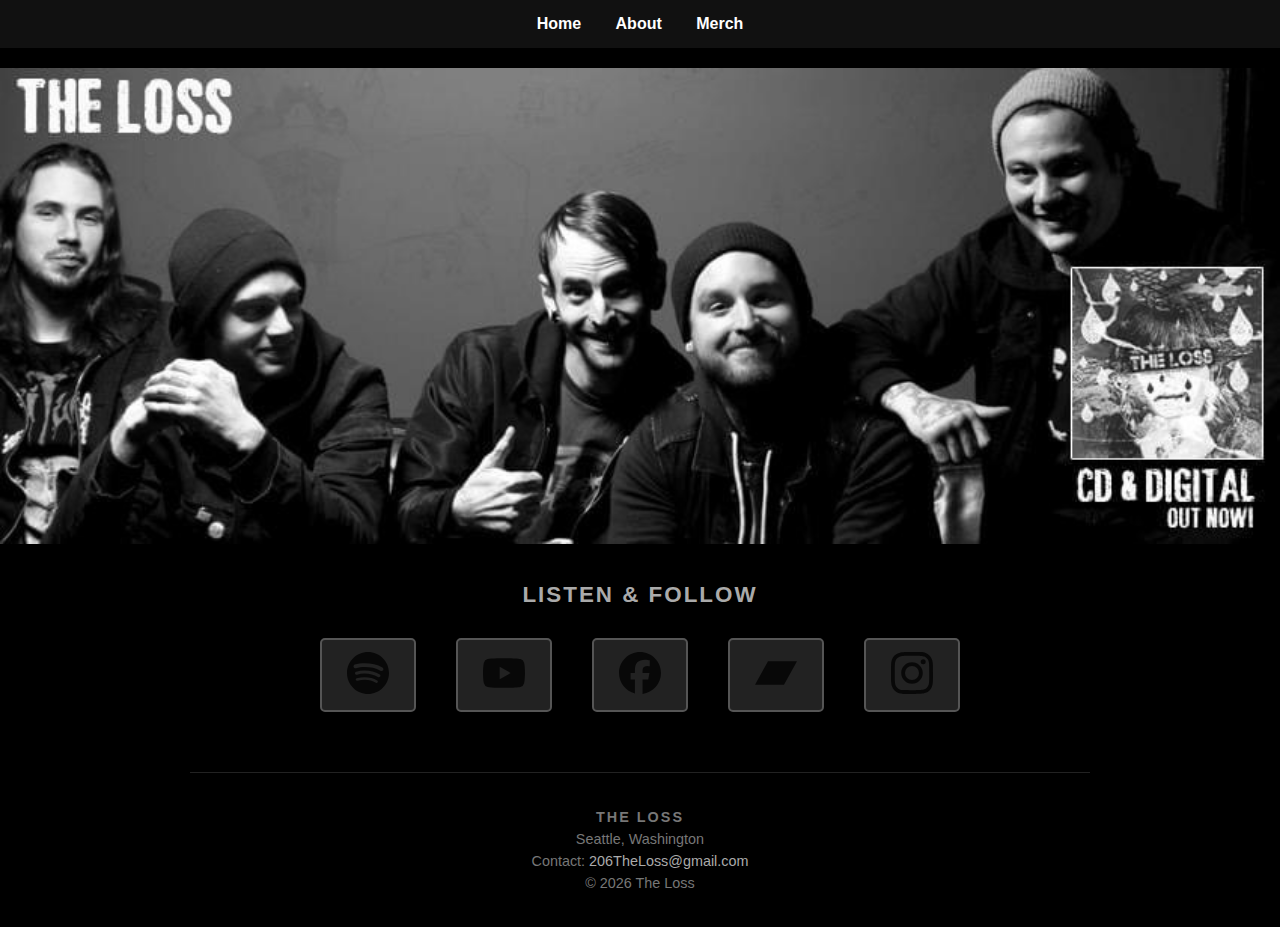
<file: index.html>
<!DOCTYPE html>
<html lang="en">
<head>
    <meta charset="UTF-8">
    <title>The Loss | Official Website</title>
    <link rel="stylesheet" href="css/style.css">
</head>
<body>

    <!-- Navigation -->
 <nav>
    <a href="index.html">Home</a>
    <a href="about.html">About</a>
    <a href="merch.html">Merch</a>
</nav>


    <!-- Hero Section -->
<header class="hero">
    <img src="images/logo.JPG" alt="The Loss logo" class="logo">
</header>


    <!-- Main Content -->
    <main>
   <main>
    <section class="media-links">
        <h2>Listen & Follow</h2>
        <div class="links-container">
            <a href="https://open.spotify.com/artist/5eCzW9Oke8pT3HcdRffNi5?si=si-sr625RPWtci1s93fE2A" target="_blank" class="media-button">
                <img src="images/spotify.svg" alt="Spotify">
            </a>
            <a href="https://youtu.be/I3PcFXfuRbw?si=QHe2i3LPQndIsS9O" target="_blank" class="media-button">
                <img src="images/youtube.svg" alt="YouTube">
            </a>
            <a href="https://www.facebook.com/share/17o7KRnhnF/?mibextid=wwXIfr" target="_blank" class="media-button">
                <img src="images/facebook.svg" alt="Facebook">
            </a>
            <a href="https://theloss206.bandcamp.com/album/everything-you-ever-wanted" target="_blank" class="media-button">
                <img src="images/bandcamp.svg" alt="Bandcamp">
            </a>
            <a href="https://www.instagram.com/theeloss?igsh=d245bG1lNG1ja3ph" target="_blank" class="media-button">
                <img src="images/instagram.svg" alt="Instagram">
            </a>
        </div>
    </section>
<footer class="site-footer">
    <div class="footer-content">
        <p class="footer-band">The Loss</p>
        <p class="footer-location">Seattle, Washington</p>
        <p class="footer-contact">
            Contact: <a href="mailto:206TheLoss@gmail.com">206TheLoss@gmail.com</a>
        </p>
        <p class="footer-copy">© 2026 The Loss</p>
    </div>
</footer>



    </main>

</body>
</html>
</file>
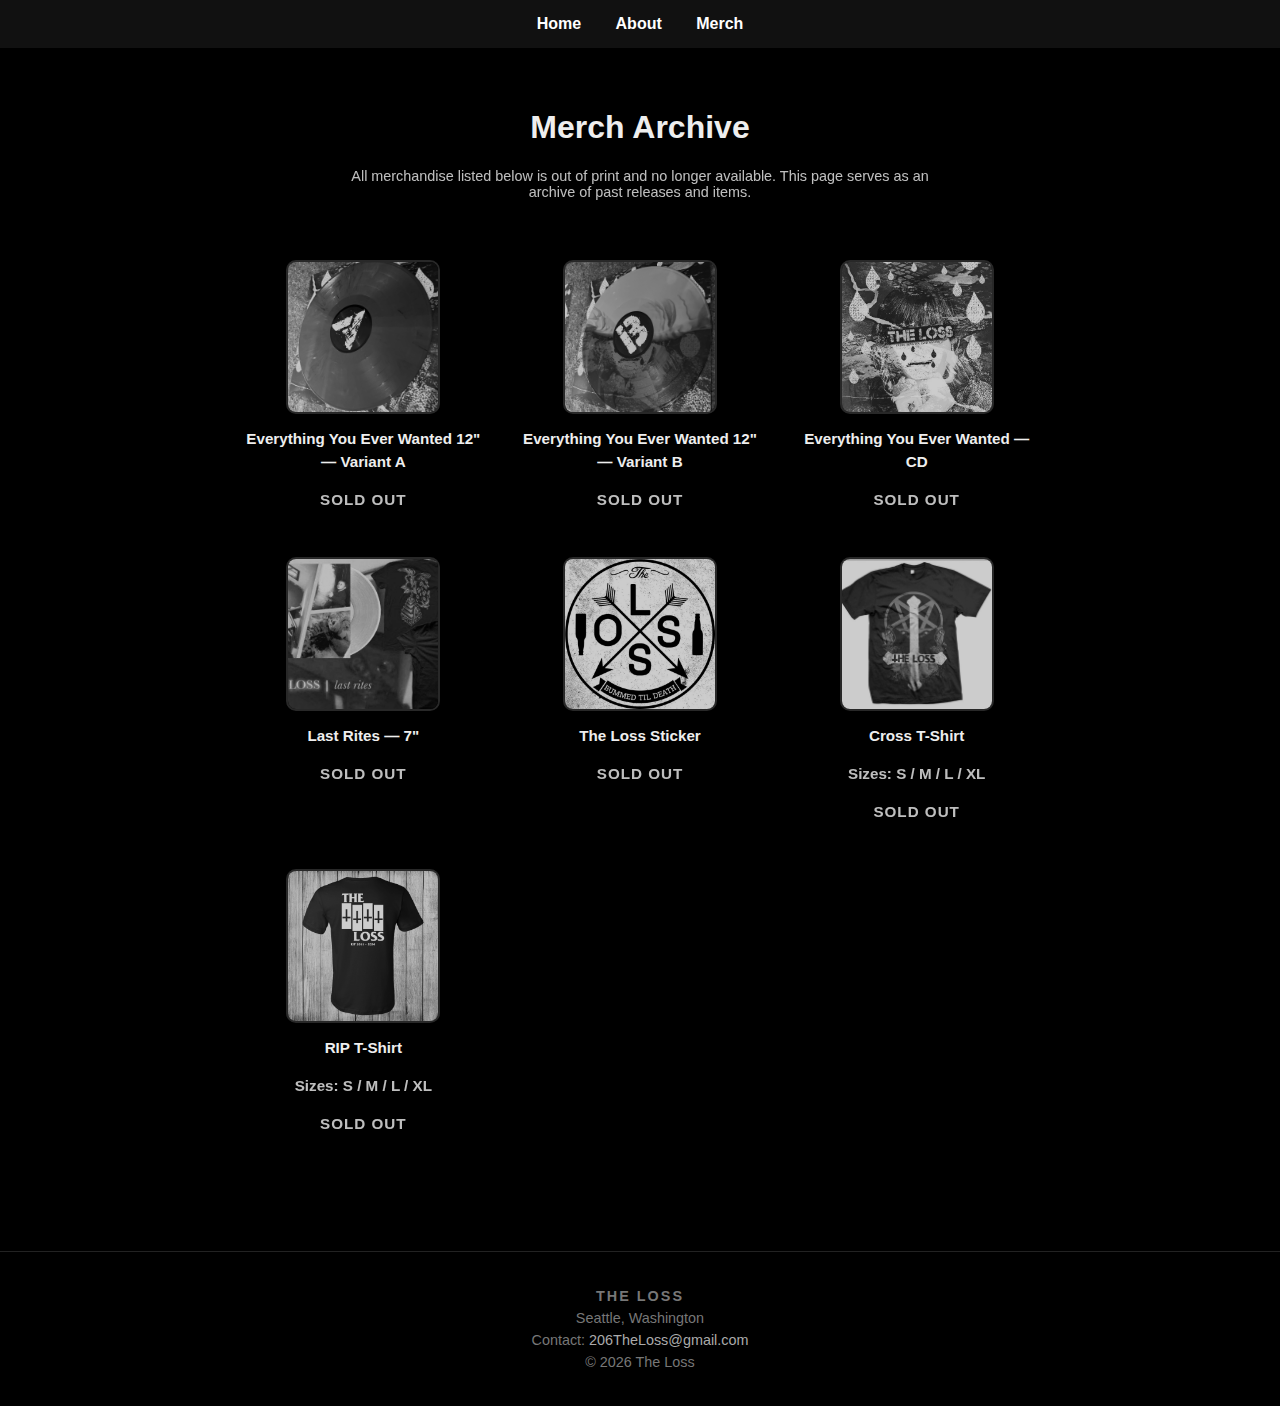
<file: merch.html>
<!DOCTYPE html>
<html lang="en">
<head>
    <meta charset="UTF-8">
    <title>The Loss | Merch</title>
    <link rel="stylesheet" href="css/style.css">
</head>
<body>

<!-- Navigation -->
<nav>
    <a href="index.html">Home</a>
    <a href="about.html">About</a>
    <a href="merch.html">Merch</a>
</nav>

<!-- Page Header -->
<header class="page-header">
    <h1>Merch Archive</h1>
    <p class="archive-note">
        All merchandise listed below is out of print and no longer available.
        This page serves as an archive of past releases and items.
    </p>
</header>

<!-- Main Content -->
<main>
    <section class="merch-section">

        <!-- Merch Grid -->
        <div class="merch-grid">

            <!-- Records -->
            <div class="merch-item sold-out">
                <img src="images/varianta.jpeg" alt="Everything You Ever Wanted 12 inch Variant A">
                <p class="merch-name">Everything You Ever Wanted 12&quot; — Variant A</p>
                <p class="merch-status">Sold Out</p>
            </div>

            <div class="merch-item sold-out">
                <img src="images/IMG_6369.jpeg" alt="Everything You Ever Wanted 12 inch Variant B">
                <p class="merch-name">Everything You Ever Wanted 12&quot; — Variant B</p>
                <p class="merch-status">Sold Out</p>
            </div>

            <div class="merch-item sold-out">
                <img src="images/IMG_7965.jpeg" alt="Everything You Ever Wanted CD">
                <p class="merch-name">Everything You Ever Wanted — CD</p>
                <p class="merch-status">Sold Out</p>
            </div>

            <div class="merch-item sold-out">
                <img src="images/IMG_7966.jpeg" alt="Last Rites 7 inch">
                <p class="merch-name">Last Rites — 7&quot;</p>
                <p class="merch-status">Sold Out</p>
            </div>

            <!-- Sticker -->
            <div class="merch-item sold-out">
                <img src="images/IMG_7967.jpeg" alt="The Loss Sticker">
                <p class="merch-name">The Loss Sticker</p>
                <p class="merch-status">Sold Out</p>
            </div>

            <!-- Cross Shirt -->
            <div class="merch-item sold-out">
                <img src="images/cross.jpeg" alt="Cross T-Shirt">
                <p class="merch-name">Cross T-Shirt</p>
                <p class="merch-sizes">Sizes: S / M / L / XL</p>
                <p class="merch-status">Sold Out</p>
            </div>

            <!-- RIP Shirt -->
            <div class="merch-item sold-out">
                <img src="images/rip.jpeg" alt="RIP T-Shirt">
                <p class="merch-name">RIP T-Shirt</p>
                <p class="merch-sizes">Sizes: S / M / L / XL</p>
                <p class="merch-status">Sold Out</p>
            </div>

        </div>
    </section>
</main>

<!-- Footer -->
<footer class="site-footer">
    <div class="footer-content">
        <p class="footer-band">The Loss</p>
        <p class="footer-location">Seattle, Washington</p>
        <p class="footer-contact">
            Contact: <a href="mailto:206TheLoss@gmail.com">206TheLoss@gmail.com</a>
        </p>
        <p class="footer-copy">© 2026 The Loss</p>
    </div>
</footer>

</body>
</html>
</file>
<file: css/style.css>
body {
    margin: 0;
    background-color: #000;
    color: #eee;
    font-family: Arial, Helvetica, sans-serif;
    text-align: center;
}


nav {
    background-color: #111;
    padding: 15px;
}

nav a {
    color: white;
    text-decoration: none;
    margin: 0 15px;
    font-weight: bold;
}

nav a:hover {
    text-decoration: underline;
}

.hero {
    padding: 40px 20px;
}

.logo {
    width: 100%;
    max-width: 100%;
    height: auto;
    display: block;
}

.hero {
    padding: 20px 0;
}

.media-links img {
    all: unset;
}



.media-links h2 {
    font-size: 1.4rem;
    letter-spacing: 2px;
    text-transform: uppercase;
    margin-bottom: 30px;
    color: #aaa;
}


.links-container {
    display: flex;
    justify-content: center;
    flex-wrap: wrap;
    gap: 20px;
}

.media-button {
    background-color: #222;
    color: white;
    text-decoration: none;
    padding: 12px 25px;
    font-weight: bold;
    border: 2px solid #555;
    border-radius: 5px;
    transition: all 0.2s ease-in-out;
}

.media-button:hover {
    background-color: #555;
    border-color: #fff;
    color: #fff;
}
.links-container {
    display: flex;
    justify-content: center;
    flex-wrap: wrap;
    gap: 40px;
    align-items: center;
}

.media-button img {
    width: 42px;
    height: 42px;
    opacity: 0.75;
    transition: all 0.2s ease-in-out;
}

.media-button:hover img {
    opacity: 1;
    transform: scale(1.15);
}

main {
    max-width: 900px;
    margin: 0 auto;
}

.site-footer {
    border-top: 1px solid #222;
    margin-top: 60px;
    padding: 30px 20px;
    background-color: #000;
}

.footer-content {
    max-width: 900px;
    margin: 0 auto;
}

.site-footer p {
    margin: 6px 0;
    font-size: 0.9rem;
    color: #777;
}

.footer-band {
    font-weight: bold;
    letter-spacing: 2px;
    color: #aaa;
    text-transform: uppercase;
}

.footer-location {
    font-size: 0.9rem;
    color: #777;
}


.footer-contact a {
    color: #aaa;
    text-decoration: none;
}

.footer-contact a:hover {
    text-decoration: underline;
}

.footer-copy {
    margin-top: 15px;
    font-size: 0.8rem;
    color: #555;
}

.main-nav {
    padding: 20px 0;
    text-align: center;
}

.main-nav ul {
    list-style: none;
    margin: 0;
    padding: 0;
}

.main-nav li {
    display: inline-block;
    margin: 0 15px;
}

.main-nav a {
    text-decoration: none;
    color: #aaa;
    font-size: 0.9rem;
    letter-spacing: 2px;
    text-transform: uppercase;
}

.main-nav a:hover {
    color: #fff;
}

/* ---------- About Page Member Grid ---------- */
.member-grid {
    display: grid;
    grid-template-columns: repeat(auto-fit, minmax(150px, 1fr));
    gap: 30px;
    justify-items: center;
    margin: 40px 0;
}

.member-grid .member img {
    width: 150px;
    height: 150px;
    object-fit: cover;
    border-radius: 10px;
    border: 2px solid #333;
    transition: transform 0.2s ease;
}

.member-grid .member img:hover {
    transform: scale(1.05);
}

.member-grid .member p {
    margin-top: 10px;
    font-weight: bold;
    text-align: center;
}

/* ---------- Merch Page Grid ---------- */
.merch-grid {
    display: grid;
    grid-template-columns: repeat(auto-fit, minmax(150px, 1fr));
    gap: 30px;
    justify-items: center;
    margin: 40px 0;
}

.merch-grid .merch-item img {
    width: 150px;
    height: 150px;
    object-fit: cover;
    border-radius: 10px;
    border: 2px solid #333;
    transition: transform 0.2s ease, opacity 0.2s ease;
    opacity: 0.8;
}

.merch-grid .merch-item img:hover {
    transform: scale(1.05);
    opacity: 1;
}

.merch-grid .merch-item p {
    margin-top: 10px;
    font-weight: bold;
    text-align: center;
    font-size: 0.95rem;
}

/* ---------- Merch Page Enhancements ---------- */

.merch-intro {
    margin-bottom: 30px;
    font-style: italic;
}

.merch-item.sold-out img {
    filter: grayscale(100%);
}

.merch-name {
    font-weight: bold;
    margin-top: 10px;
}

.merch-status {
    font-size: 0.9rem;
    opacity: 0.7;
    text-transform: uppercase;
    letter-spacing: 1px;
}

.merch-sizes {
    font-size: 0.85rem;
    opacity: 0.8;
    margin-top: 5px;
}

.page-header {
    text-align: center;
    padding: 40px 20px 20px;
}

.archive-note {
    max-width: 600px;
    margin: 0 auto;
    font-size: 0.9rem;
    opacity: 0.8;
}

.merch-grid {
    display: grid;
    grid-template-columns: repeat(auto-fit, minmax(220px, 1fr));
    gap: 30px;
    padding: 0 30px 40px;
}

.merch-item {
    text-align: center;
}

.merch-item img {
    width: 100%;
    max-width: 250px;
    filter: grayscale(100%);
}

.merch-name {
    margin-top: 10px;
    font-weight: bold;
}

.merch-status {
    margin-top: 5px;
    font-size: 0.85rem;
    opacity: 0.8;
}

.merch-sizes {
    font-size: 0.85rem;
    opacity: 0.8;
    margin-top: 5px;
}


/* ---------- General Section Styling ---------- */
.about-section, .merch-section {
    max-width: 1000px;
    margin: 0 auto;
    padding: 0 20px;
    text-align: center;
}

.about-section h1, .merch-section h1 {
    margin-bottom: 20px;
}

.about-section p, .merch-section p {
    line-height: 1.5;
}
</file>
